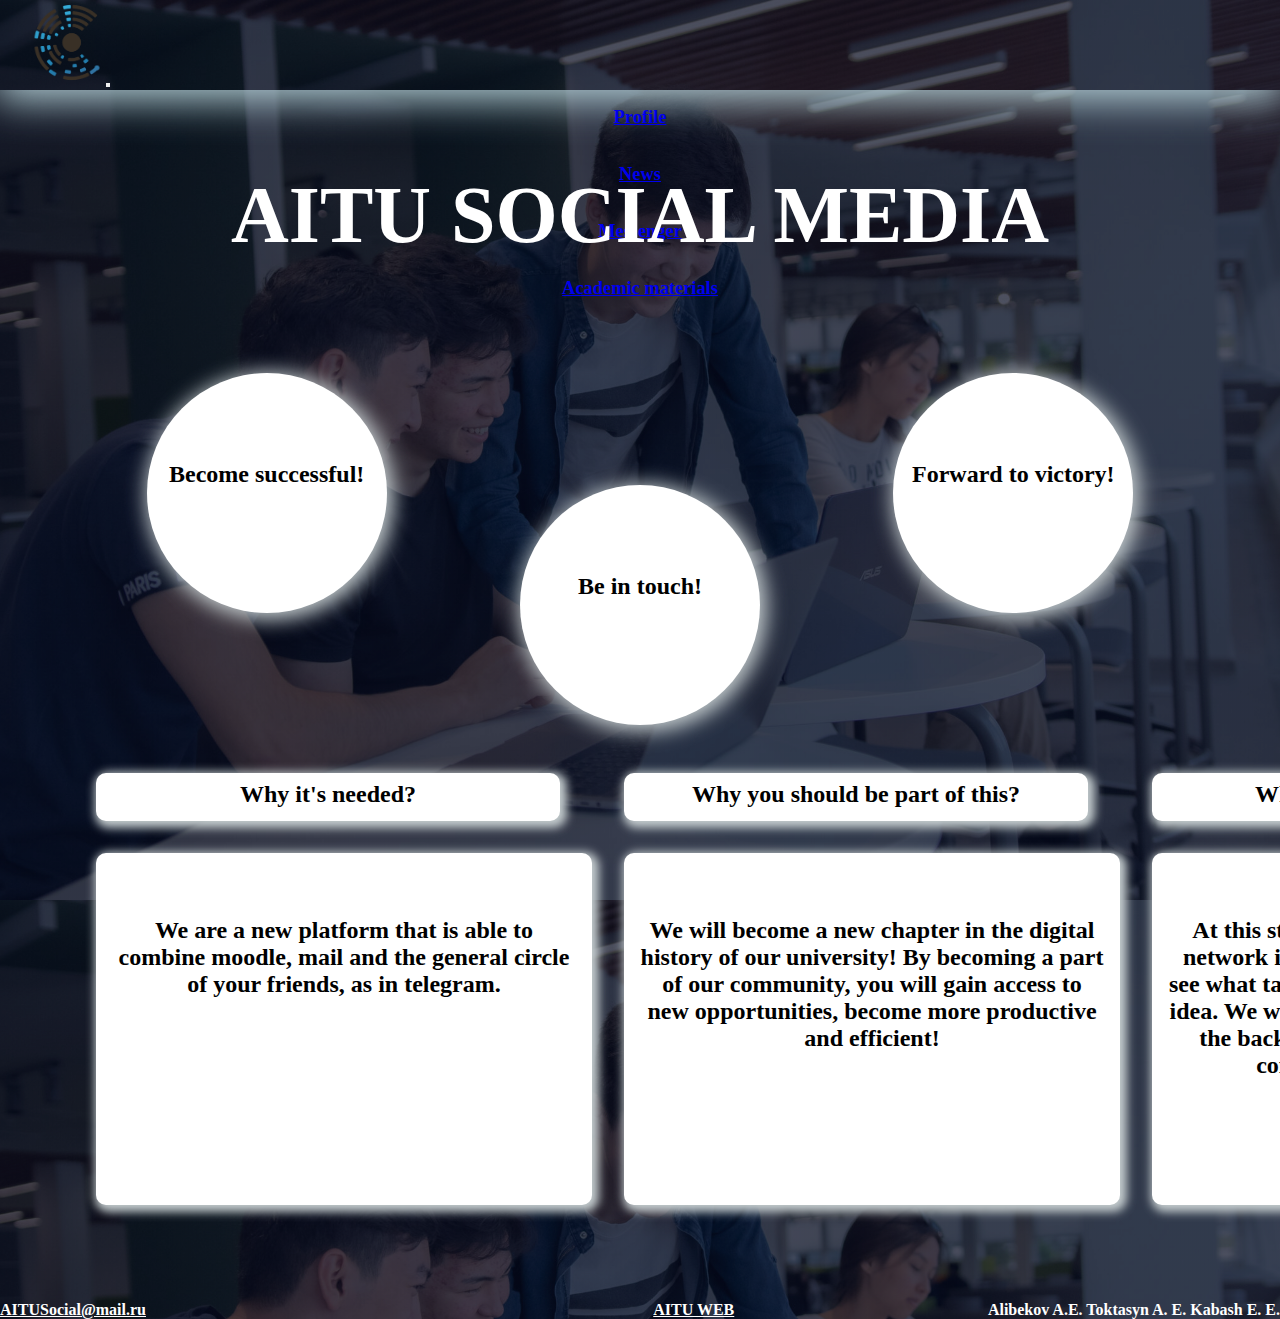
<file: index.html>
<!DOCTYPE html>
<html lang="en">
<head>
    <meta charset="UTF-8">
    <meta http-equiv="X-UA-Compatible" content="IE=edge">
    <meta name="viewport" content="width=device-width, initial-scale=1.0">

    <link href="https://cdn.jsdelivr.net/npm/bootstrap@5.1.3/dist/css/bootstrap.min.css" rel="stylesheet" integrity="sha384-1BmE4kWBq78iYhFldvKuhfTAU6auU8tT94WrHftjDbrCEXSU1oBoqyl2QvZ6jIW3" crossorigin="anonymous">

    <title>AITUHUB</title>
    <link rel="icon" type="image/x-icon" href="./Images/aitu-logo_.png">
    <link rel="preconnect" href="https://fonts.googleapis.com">
    <link rel="stylesheet" href="Main.css">
<link rel="preconnect" href="https://fonts.gstatic.com" crossorigin>
<link href="https://fonts.googleapis.com/css2?family=Pushster&family=Spline+Sans:wght@300;400;500;600;700&display=swap" rel="stylesheet"> 

<script>
  function MyFunction(){
    var audio = new Audio('audio/clapping.mp3');
    audio.play();
    
  }
</script>
</head>
<body class="BgImage">
  <script src="https://cdn.jsdelivr.net/npm/bootstrap@5.1.3/dist/js/bootstrap.bundle.min.js" integrity="sha384-ka7Sk0Gln4gmtz2MlQnikT1wXgYsOg+OMhuP+IlRH9sENBO0LRn5q+8nbTov4+1p" crossorigin="anonymous"> </script>

    <div class="Main">
      <div class="Header">
        <nav class="navbar navbar-expand-lg navbar-light bg-light ">
          <div class="container-fluid">
            <a class="navbar-brand" href="index.html" style="margin-left: 2rem;"><img src="./Images/aitu-logo_.png" alt=""></a>
            <button class="navbar-toggler" type="button" data-bs-toggle="collapse" data-bs-target="#navbarSupportedContent" aria-controls="navbarSupportedContent" aria-expanded="false" aria-label="Toggle navigation">
              <span class="navbar-toggler-icon"></span>
            </button>
            <div class="collapse navbar-collapse" id="navbarSupportedContent">
              <ul class="navbar-nav mx-auto mb-2 mb-lg-0">
                <li class="nav-item">
                  <a class="nav-link active joly" aria-current="page" href="Profile.html"><h1>Profile</h1></a>
                </li>
                <li class="nav-item">
                  <a class="nav-link active joly" aria-current="page" href="News.html"><h1>News</h1></a>
                </li>
                <li class="nav-item">
                  <a class="nav-link active joly" aria-current="page" href="Mail.html"><h1>Messenger</h1></a>
                </li>
                <li class="nav-item">
                  <a class="nav-link active joly" aria-current="page" href="Academic materials.html"><h1>Academic materials</h1></a>
                </li>
   
              </ul>
            </div>
          </div>
        </nav>
        </div>
        <!--
        <div class="Header">
            
            <div class = "Blocks">
                
                <div><a href="Main.html"><img src="./Images/aitu-logo_.png" alt=""></a></div>
                <div><a href="Profile.html"><h3>Profile</h3></a></div>
                <div><a href="News.html"><h3>News</h3></a></div>
                <div><a href="Mail.html"><h3>Mail</h3></a></div>
                <div><a href="Messenger.html"><h3>Messenger</h3></a></div>
                <div><a href="Calculator.html"><h3>Calculator</h3></a></div>
                <div><a href="Documents.html"><h3>Documents</h3></a></div>
            </div>
            
        </div>
        -->
        <div class="container "> <!-- body -->
            <div class="Main_Page ">
              <div class = "MainPageText"><h1>AITU SOCIAL MEDIA</h1>
              <div class="Spheres">
                <div class="Sphere"><h2>Become successful!</h2></div>
                <div class="ThirdSphere"><h2>Be in touch!</h2></div>
                <div class="Sphere"><h2>Forward to victory!</h2></div>
                
              </div>
              <div class="TextRectangles">
                <div><div class="Rectangle" ><h1>Why it's needed?</h1></div>
                <div class="SuperRectangle" ><h1>We are a new platform that is able to combine moodle, mail and the general circle of your friends, as in telegram.</h1></div>
                </div>
                <div><div class="Rectangle" ><h1>Why you should be part of this?</h1></div>
                <div class="SuperRectangle" ><h1>We will become a new chapter in the digital history of our university! By becoming a part of our community, you will gain access to new opportunities, become more productive and efficient!</h1></div>
                </div>
                <div><div class="Rectangle" ><h1>What's our perspectives?</h1></div>
                <div class="SuperRectangle" ><h1>At this stage, the layout of the new social network is available to you, where you can see what tabs we have, and also offer us some idea. We welcome any help! After completing the backend course, we will fully create conditions for universal use.</h1></div>
                </div>
              </div>
            </div>
          </div>
        </div>
        <div class="container Footer"><h1> AITUSocial@mail.ru </h1><h1></h1><h1>AITU WEB </h1><h2>Alibekov A.E. Toktasyn A. E. Kabash E. E.</h2></div>
      </div>
 </body>
</html>
<!--
    Профиль Новости Почта Мессенджер Калькулятор(GPA,Scholarship) Мои документы 
-->
</file>
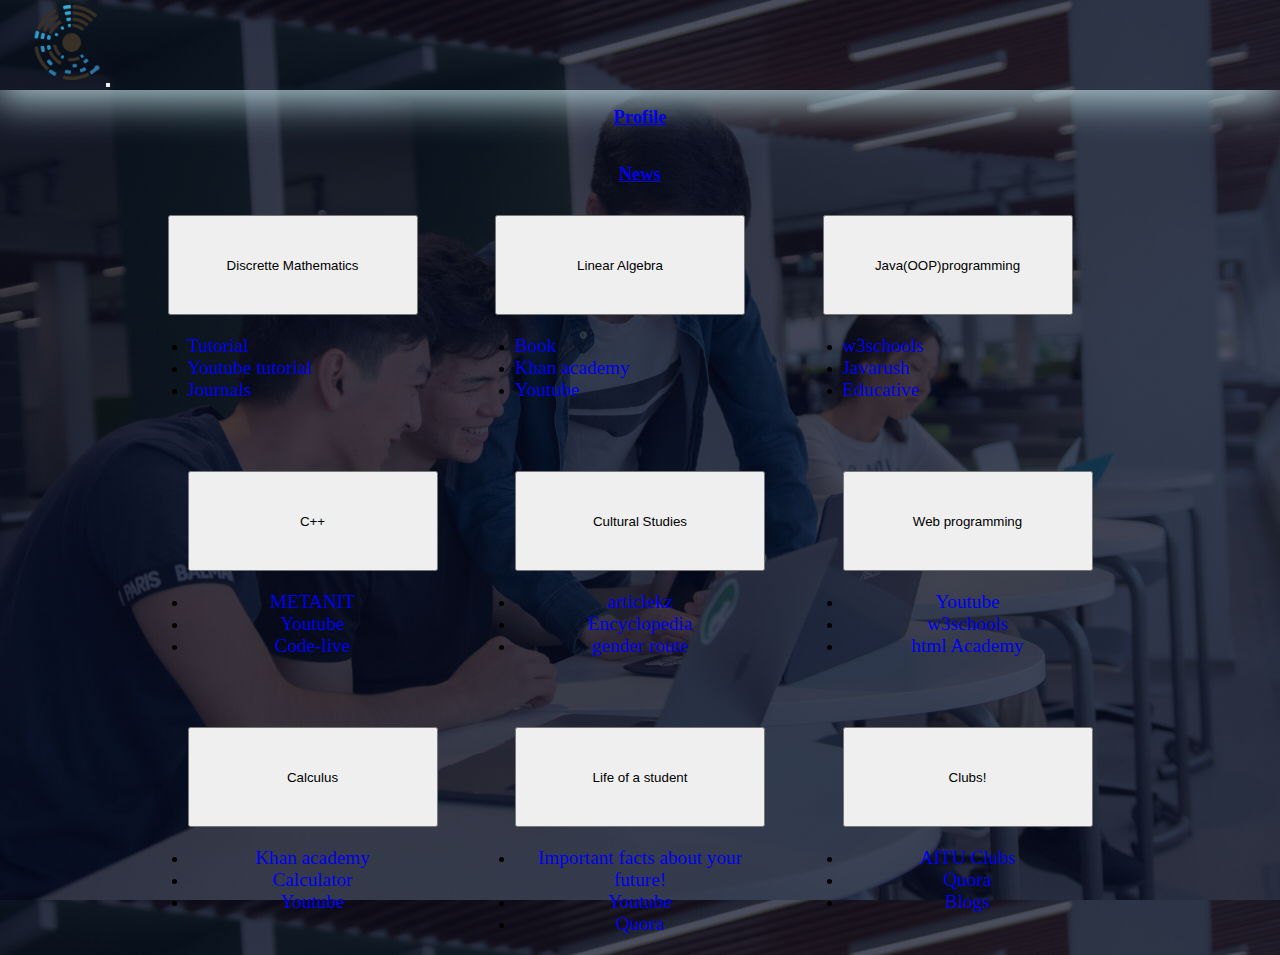
<file: Academic materials.html>
<!DOCTYPE html>
<html lang="en">
<head>
    <meta charset="UTF-8">
    <meta http-equiv="X-UA-Compatible" content="IE=edge">
    <meta name="viewport" content="width=device-width, initial-scale=1.0">
    
    <link href="https://cdn.jsdelivr.net/npm/bootstrap@5.1.3/dist/css/bootstrap.min.css" rel="stylesheet" integrity="sha384-1BmE4kWBq78iYhFldvKuhfTAU6auU8tT94WrHftjDbrCEXSU1oBoqyl2QvZ6jIW3" crossorigin="anonymous">

    <title>AITUHUB</title>
    <link rel="icon" type="image/x-icon" href="./Images/aitu-logo_.png">
    <link rel="preconnect" href="https://fonts.googleapis.com">
    <link rel="stylesheet" href="Main.css">
    <link rel="preconnect" href="https://fonts.gstatic.com" crossorigin>
    <link href="https://fonts.googleapis.com/css2?family=Pushster&family=Spline+Sans:wght@300;400;500;600;700&display=swap" rel="stylesheet"> 


</head>
<body class="BgImage">
    <script src="https://cdn.jsdelivr.net/npm/bootstrap@5.1.3/dist/js/bootstrap.bundle.min.js" integrity="sha384-ka7Sk0Gln4gmtz2MlQnikT1wXgYsOg+OMhuP+IlRH9sENBO0LRn5q+8nbTov4+1p" crossorigin="anonymous"></script>

    <div class="Main">

      <div class="Header">
        <nav class="navbar navbar-expand-lg navbar-light bg-light ">
          <div class="container-fluid">
            <a class="navbar-brand" href="index.html" style="margin-left: 2rem;"><img src="./Images/aitu-logo_.png" alt=""></a>
            <button class="navbar-toggler" type="button" data-bs-toggle="collapse" data-bs-target="#navbarSupportedContent" aria-controls="navbarSupportedContent" aria-expanded="false" aria-label="Toggle navigation">
              <span class="navbar-toggler-icon"></span>
            </button>
            <div class="collapse navbar-collapse" id="navbarSupportedContent">
              <ul class="navbar-nav mx-auto mb-2 mb-lg-0">
                <li class="nav-item">
                  <a class="nav-link active joly" aria-current="page" href="Profile.html"><h1>Profile</h1></a>
                </li>
                <li class="nav-item">
                  <a class="nav-link active joly" aria-current="page" href="News.html"><h1>News</h1></a>
                </li>
                <li class="nav-item">
                  <a class="nav-link active joly" aria-current="page" href="Mail.html"><h1>Messenger</h1></a>
                </li>
                <li class="nav-item">
                  <a class="nav-link active joly" aria-current="page" href="Academic materials.html"><h1>Academic materials</h1></a>
                </li>
   
              </ul>
            </div>
          </div>
        </nav>
        </div>
        <!--
        <div class="Header">
            
            <div class = "Blocks">
                
                <div><a href="Main.html"><img src="./Images/aitu-logo_.png" alt=""></a></div>
                <div><a href="Profile.html"><h3>Profile</h3></a></div>
                <div><a href="News.html"><h3>News</h3></a></div>
                <div><a href="Mail.html"><h3>Mail</h3></a></div>
                <div><a href="Messenger.html"><h3>Messenger</h3></a></div>
                <div><a href="Calculator.html"><h3>Calculator</h3></a></div>
                <div><a href="Documents.html"><h3>Documents</h3></a></div>
            </div>
            
        </div>
        -->
        <div class="Main_Page">
         <!-- Large button groups (default and split) -->
         <div class="Button_Sort">

          <div class="btn-group">
            <button class="btn btn-secondary btn-lg dropdown-toggle btn-warning" type="button" data-bs-toggle="dropdown" aria-expanded="false" style="width: 250px; height: 100px;">
              Discrette Mathematics
            </button>
            <ul class="dropdown-menu">
              <li><a href="https://www.tutorialspoint.com/discrete_mathematics/index.htm" target="_blank">Tutorial</a></li>
              <li><a href="https://www.youtube.com/playlist?list=PLHXZ9OQGMqxersk8fUxiUMSIx0DBqsKZS" target="_blank">Youtube tutorial</a></li>
              <li><a href="https://www.journals.elsevier.com/discrete-mathematics" target="_blank">Journals</a></li>
            </ul>
          </div>
          <div class="btn-group">
            <button class="btn btn-secondary btn-lg dropdown-toggle btn-info" type="button" data-bs-toggle="dropdown" aria-expanded="false" style="width: 250px; height: 100px;">
              Linear Algebra
            </button>
            <ul class="dropdown-menu">
              <li><a href="https://joshua.smcvt.edu/linearalgebra/book.pdf" target="_blank">Book</a></li>
              <li><a href="https://www.khanacademy.org/math/linear-algebra" target="_blank">Khan academy</a></li>
              <li><a href="https://www.youtube.com/playlist?list=PLNr8B4XHL5kGDHOrU4IeI6QNuZHur4F86" target="_blank">Youtube</a></li>
            </ul>
          </div>
          <div class="btn-group">
            <button class="btn btn-secondary btn-lg dropdown-toggle btn-warning" type="button" data-bs-toggle="dropdown" aria-expanded="false" style="width: 250px; height: 100px;">
              Java(OOP)programming
            </button>
            <ul class="dropdown-menu">
              <li><a href="https://www.w3schools.com/java/java_oop.asp" target="_blank">w3schools</a></li>
              <li><a href="https://javarush.ru/groups/posts/principy-oop" target="_blank">Javarush</a></li>
              <li><a href="https://www.educative.io/blog/object-oriented-programming-concepts-java" target="_blank">Educative</a></li>
            </ul>
          </div>
      </div>
      <div class="Btn_Sort">

        <div class="btn-group">
          <button class="btn btn-secondary btn-lg dropdown-toggle btn-primary" type="button" data-bs-toggle="dropdown" aria-expanded="false" style="width: 250px; height: 100px;">
            C++
          </button>
          <ul class="dropdown-menu">
            <li><a href="https://metanit.com/cpp/tutorial/" target="_blank">METANIT</a></li>
            <li><a href="https://www.youtube.com/playlist?list=PL0lO_mIqDDFXNfqIL9PHQM7Wg_kOtDZsW" target="_blank">Youtube</a></li>
            <li><a href="https://code-live.ru/tag/cpp-manual/" target="_blank">Code-live</a></li>
        </ul>
        </div>
        <div class="btn-group">
          <button class="btn btn-secondary btn-lg dropdown-toggle btn-warning" type="button" data-bs-toggle="dropdown" aria-expanded="false" style="width: 250px; height: 100px;">
            Cultural Studies
          </button>
          <ul class="dropdown-menu">
            <li><a href="https://articlekz.com/article/8318" target="_blank" target="_blank">articlekz</a></li>
            <li><a href="https://www.encyclopedia.com/philosophy-and-religion/other-religious-beliefs-and-general-terms/miscellaneous-religion/cultural-studies" target="_blank" target="_blank">Encyclopedia</a></li>
            <li><a href="http://gender-route.org/glossarium/11/kul_turnye_issledovaniya_cultural_studies/" target="_blank" target="_blank">gender route</a></li>
        </ul>
        </div>
        <div class="btn-group">
          <button class="btn btn-secondary btn-lg dropdown-toggle btn-primary " type="button" data-bs-toggle="dropdown" aria-expanded="false" style="width: 250px; height: 100px;">
            Web programming
          </button>
          <ul class="dropdown-menu">
            <li><a href="https://www.youtube.com/playlist?list=PLmRNNqEA7JoPwc92mQ-TxOj_HtwGu64ao" target="_blank">Youtube</a></li>
            <li><a href="https://www.w3schools.com/whatis/" target="_blank">w3schools</a></li>
            <li><a href="https://htmlacademy.ru/blog/education/what/programming-start" target="_blank">html Academy</a></li>
        </ul>
        </div>
      </div>

      <div class="BTSort">
        <div class="btn-group">
          <button class="btn btn-secondary btn-lg dropdown-toggle btn-info" type="button" data-bs-toggle="dropdown" aria-expanded="false" style="width: 250px; height: 100px;">
            Calculus
          </button>
          <ul class="dropdown-menu">
            <li><a href="https://www.khanacademy.org/math/calculus-1" target="_blank">Khan academy</a></li>
            <li><a href="https://www.symbolab.com/solver/calculus-calculator" target="_blank">Calculator</a></li>
            <li><a href="https://www.youtube.com/playlist?list=PLF797E961509B4EB5" target="_blank">Youtube</a></li>
        </ul>
        </div>
        <div class="btn-group">
          <button class="btn btn-secondary btn-lg dropdown-toggle btn-danger" type="button" data-bs-toggle="dropdown" aria-expanded="false" style="width: 250px; height: 100px;">
            Life of a student
          </button>
          <ul class="dropdown-menu">
            <li><a href="https://factslegend.org/14-awesome-student-life-facts-must-know/" target="_blank">Important facts about your future!</a></li>
            <li><a href="https://www.youtube.com/playlist?list=PLI3woVdj9SkyHiWEQ5bjxbbB7NsF_pOPQ" target="_blank">Youtube</a></li>
            <li><a href="https://www.quora.com/What-is-a-student%E2%80%99s-life" target="_blank">Quora</a></li>
        </ul>
        </div>
        <div class="btn-group">
          <button class="btn btn-secondary btn-lg dropdown-toggle btn-danger" type="button " data-bs-toggle="dropdown" aria-expanded="false" style="width: 250px; height: 100px;">
            Clubs!
          </button>
          <ul class="dropdown-menu">
            <li><a href="https://astanait.edu.kz/university-life/student-clubs/" target="_blank">AITU Clubs</a></li>
            <li><a href="https://www.quora.com/What-are-the-best-student-organizations-or-clubs-to-join-at-Moi-University-Why-should-students-join-them" target="_blank">Quora</a></li>
            <li><a href="https://blog.prepscholar.com/best-clubs-to-start-in-high-school" target="_blank">Blogs</a></li>
        </ul>
        </div>
      </div>


</div>
</body>
</html>
<!--
    Профиль Новости Почта Мессенджер Калькулятор(GPA,Scholarship) Мои документы 
-->
</file>
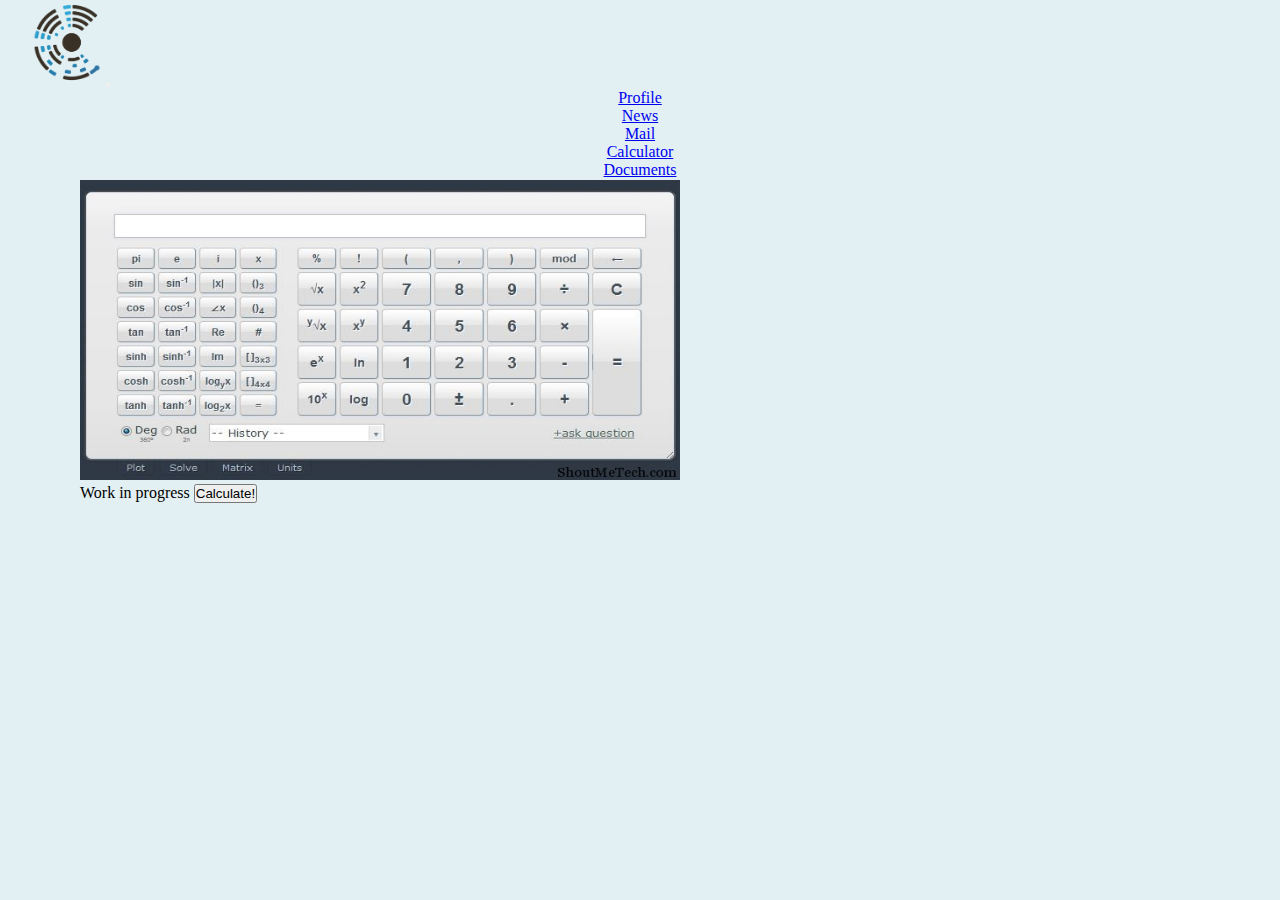
<file: Calculator.html>
<!DOCTYPE html>
<html lang="en">
<head>
    <meta charset="UTF-8">
    <meta http-equiv="X-UA-Compatible" content="IE=edge">
    <meta name="viewport" content="width=device-width, initial-scale=1.0">
    
    <link href="https://cdn.jsdelivr.net/npm/bootstrap@5.1.3/dist/css/bootstrap.min.css" rel="stylesheet" integrity="sha384-1BmE4kWBq78iYhFldvKuhfTAU6auU8tT94WrHftjDbrCEXSU1oBoqyl2QvZ6jIW3" crossorigin="anonymous">

    <title>AITUHUB</title>
    <link rel="icon" type="image/x-icon" href="./Images/aitu-logo_.png">
    <link rel="preconnect" href="https://fonts.googleapis.com">
    <link rel="stylesheet" href="Main.css">
    <link rel="preconnect" href="https://fonts.gstatic.com" crossorigin>
    <link href="https://fonts.googleapis.com/css2?family=Pushster&family=Spline+Sans:wght@300;400;500;600;700&display=swap" rel="stylesheet"> 


</head>
<body>
    <script src="https://cdn.jsdelivr.net/npm/bootstrap@5.1.3/dist/js/bootstrap.bundle.min.js" integrity="sha384-ka7Sk0Gln4gmtz2MlQnikT1wXgYsOg+OMhuP+IlRH9sENBO0LRn5q+8nbTov4+1p" crossorigin="anonymous"></script>

    <div class="Main">

        <nav class="navbar navbar-expand-lg navbar-light bg-light">
            <div class="container-fluid">
              <a class="navbar-brand" href="index.html" style="margin-left: 2rem;"><img src="./Images/aitu-logo_.png" alt=""></a>
              <button class="navbar-toggler" type="button" data-bs-toggle="collapse" data-bs-target="#navbarSupportedContent" aria-controls="navbarSupportedContent" aria-expanded="false" aria-label="Toggle navigation">
                <span class="navbar-toggler-icon"></span>
              </button>
              <div class="collapse navbar-collapse" id="navbarSupportedContent">
                <ul class="navbar-nav mx-auto mb-2 mb-lg-0">
                  <li class="nav-item">
                    <a class="nav-link active" aria-current="page" href="Profile.html">Profile</a>
                  </li>
                  <li class="nav-item">
                    <a class="nav-link active" aria-current="page" href="News.html">News</a>
                  </li>
                  <li class="nav-item">
                    <a class="nav-link active" aria-current="page" href="Mail.html">Mail</a>
                  </li>
                  <li class="nav-item">
                    <a class="nav-link active" aria-current="page" href="Calculator.html">Calculator</a>
                  </li>
                  <li class="nav-item">
                    <a class="nav-link active" aria-current="page" href="Documents.html">Documents</a>
                  </li>
                </ul>
              </div>
            </div>
          </nav>
        <!--
        <div class="Header">
            
            <div class = "Blocks">
                
                <div><a href="Main.html"><img src="./Images/aitu-logo_.png" alt=""></a></div>
                <div><a href="Profile.html"><h3>Profile</h3></a></div>
                <div><a href="News.html"><h3>News</h3></a></div>
                <div><a href="Mail.html"><h3>Mail</h3></a></div>
                <div><a href="Messenger.html"><h3>Messenger</h3></a></div>
                <div><a href="Calculator.html"><h3>Calculator</h3></a></div>
                <div><a href="Documents.html"><h3>Documents</h3></a></div>
            </div>
            
        </div>
        -->
        <div class="Main_Page">
          <div class="row gx-5">
            <div class="col-md-6 mb-4 ">
              <div class="bg-image hover-overlay ripple shadow-2-strong rounded-5">
                   <img src="./Images/Calculator.jpeg" class="img-fluid" />
                    <a href="#!"></a>
                 </div>
                </div>
              </div>
              
              <div class="col-md-6 mb-4">
                <span class="badge bg-danger px-3 py-3 shadow-1-strong mb-3">Work in progress</span>
                <button type="button" class="btn btn-primary">Calculate!</button>
              </div>
            </div>
          </div>
</body>
</html>
<!--
    Профиль Новости Почта Мессенджер Калькулятор(GPA,Scholarship) Мои документы 
-->
</file>
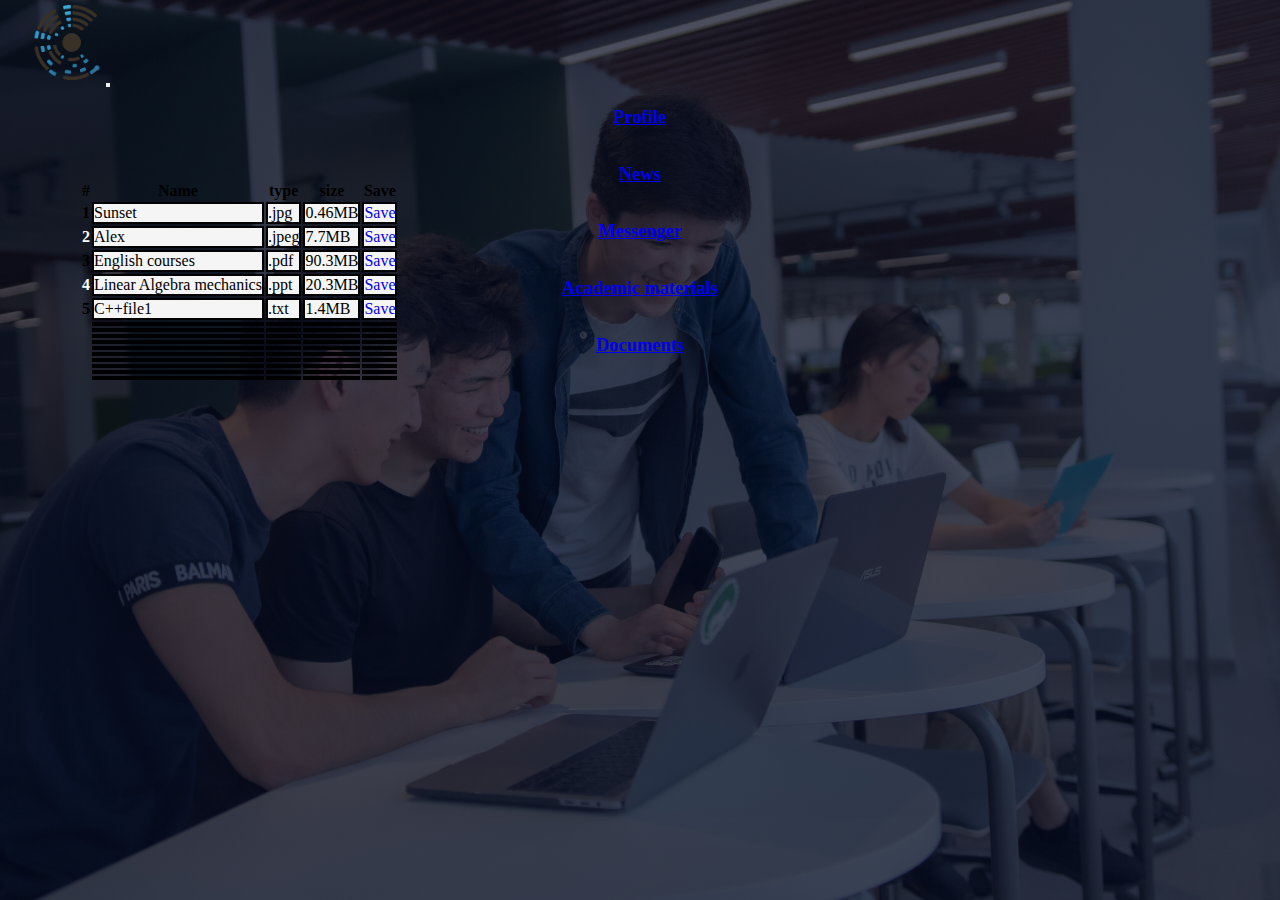
<file: Documents.html>
<!DOCTYPE html>
<html lang="en">
<head>
    <meta charset="UTF-8">
    <meta http-equiv="X-UA-Compatible" content="IE=edge">
    <meta name="viewport" content="width=device-width, initial-scale=1.0">

    <link href="https://cdn.jsdelivr.net/npm/bootstrap@5.1.3/dist/css/bootstrap.min.css" rel="stylesheet" integrity="sha384-1BmE4kWBq78iYhFldvKuhfTAU6auU8tT94WrHftjDbrCEXSU1oBoqyl2QvZ6jIW3" crossorigin="anonymous">

    <title>AITUHUB</title>
    <link rel="icon" type="image/x-icon" href="./Images/aitu-logo_.png">
    <link rel="preconnect" href="https://fonts.googleapis.com">
    <link rel="stylesheet" href="Main.css">
<link rel="preconnect" href="https://fonts.gstatic.com" crossorigin>
<link href="https://fonts.googleapis.com/css2?family=Pushster&family=Spline+Sans:wght@300;400;500;600;700&display=swap" rel="stylesheet"> 


</head>
<body class="BgImage">
    <script src="https://cdn.jsdelivr.net/npm/bootstrap@5.1.3/dist/js/bootstrap.bundle.min.js" integrity="sha384-ka7Sk0Gln4gmtz2MlQnikT1wXgYsOg+OMhuP+IlRH9sENBO0LRn5q+8nbTov4+1p" crossorigin="anonymous"></script>

    <div class="Main">

      <nav class="navbar navbar-expand-lg navbar-light bg-light ">
        <div class="container-fluid">
          <a class="navbar-brand" href="index.html" style="margin-left: 2rem;"><img src="./Images/aitu-logo_.png" alt=""></a>
          <button class="navbar-toggler" type="button" data-bs-toggle="collapse" data-bs-target="#navbarSupportedContent" aria-controls="navbarSupportedContent" aria-expanded="false" aria-label="Toggle navigation">
            <span class="navbar-toggler-icon"></span>
          </button>
          <div class="collapse navbar-collapse" id="navbarSupportedContent">
            <ul class="navbar-nav mx-auto mb-2 mb-lg-0">
              <li class="nav-item">
                <a class="nav-link active joly" aria-current="page" href="Profile.html"><h1>Profile</h1></a>
              </li>
              <li class="nav-item">
                <a class="nav-link active joly" aria-current="page" href="News.html"><h1>News</h1></a>
              </li>
              <li class="nav-item">
                <a class="nav-link active joly" aria-current="page" href="Mail.html"><h1>Messenger</h1></a>
              </li>
              <li class="nav-item">
                <a class="nav-link active joly" aria-current="page" href="Academic materials.html"><h1>Academic materials</h1></a>
              </li>
              <li class="nav-item">
                <a class="nav-link active joly" aria-current="page" href="Documents.html"><h1>Documents</h1></a>
              </li>
            </ul>
          </div>
        </div>
      </nav>
        <!--
        <div class="Header">
            
            <div class = "Blocks">
                
                <div><a href="Main.html"><img src="./Images/aitu-logo_.png" alt=""></a></div>
                <div><a href="Profile.html"><h3>Profile</h3></a></div>
                <div><a href="News.html"><h3>News</h3></a></div>
                <div><a href="Mail.html"><h3>Mail</h3></a></div>
                <div><a href="Messenger.html"><h3>Messenger</h3></a></div>
                <div><a href="Calculator.html"><h3>Calculator</h3></a></div>
                <div><a href="Documents.html"><h3>Documents</h3></a></div>
            </div>
           MyTable  
        </div>
        -->
        <div class="Main_Page">
          <table class="table table-striped table-dark">
            <thead>
              <tr>
                <th scope="col">#</th>
                <th scope="col">Name</th>
                <th scope="col">type</th>
                <th scope="col">size</th>
                <th scope="col">Save</th>
              </tr>
            </thead>
            <tbody>
              <tr>
                <th scope="row">1</th>
                <td>Sunset</td>
                <td>.jpg</td>
                <td>0.46MB</td>
                <td><a href="https://avatars.mds.yandex.net/i?id=351b3ab820cce30e5faf4fe6b176f3d8-5844146-images-thumbs&n=13" download="Sunset.jpg" target="_blank">Save</a></td>
              </tr>
              <tr style="color: black;">
                <th scope="row" style="color: white;">2</th>
                <td>Alex</td>
                <td>.jpeg</td>
                <td>7.7MB</td>
                <td><a href="#">Save</a></td>
              </tr>
              <tr >
                <th scope="row">3</th>
                <td>English courses</td>
                <td>.pdf</td>
                <td>90.3MB</td>
                <td><a href="#">Save</a></td>
              </tr>
              <tr style="color: black;">
                <th scope="row" style="color: white;">4</th>
                <td>Linear Algebra mechanics</td>
                <td>.ppt</td>
                <td>20.3MB</td>
                <td><a href="#">Save</a></td>
              </tr>
              <tr>
                <th scope="row">5</th>
                <td>C++file1</td>
                <td>.txt</td>
                <td>1.4MB</td>
                <td><a href="#">Save</a></td>
              </tr>
              <tr>
                <th scope="row"></th>
                <td></td>
                <td></td>
                <td></td>
                <td></td>
              </tr>
              <tr>
                <th scope="row"></th>
                <td></td>
                <td></td>
                <td></td>
                <td></td>
              </tr>
              <tr>
                <th scope="row"></th>
                <td></td>
                <td></td>
                <td></td>
                <td></td>
              </tr>
              <tr>
                <th scope="row"></th>
                <td></td>
                <td></td>
                <td></td>
                <td></td>
              </tr>
              <tr>
                <th scope="row"></th>
                <td></td>
                <td></td>
                <td></td>
                <td></td>
              </tr>
              <tr>
                <th scope="row"></th>
                <td></td>
                <td></td>
                <td></td>
                <td></td>
              </tr>
              <tr>
                <th scope="row"></th>
                <td></td>
                <td></td>
                <td></td>
                <td></td>
              </tr>
              <tr>
                <th scope="row"></th>
                <td></td>
                <td></td>
                <td></td>
                <td></td>
              </tr>
              <tr>
                <th scope="row"></th>
                <td></td>
                <td></td>
                <td></td>
                <td></td>
              </tr>
              <tr>
                <th scope="row"></th>
                <td></td>
                <td></td>
                <td></td>
                <td></td>
              </tr>
            </tbody>
          </table>
          </div>
    </div>
</body>
</html>
<!--
    Профиль Новости Почта Мессенджер Калькулятор(GPA,Scholarship) Мои документы 
-->
</file>
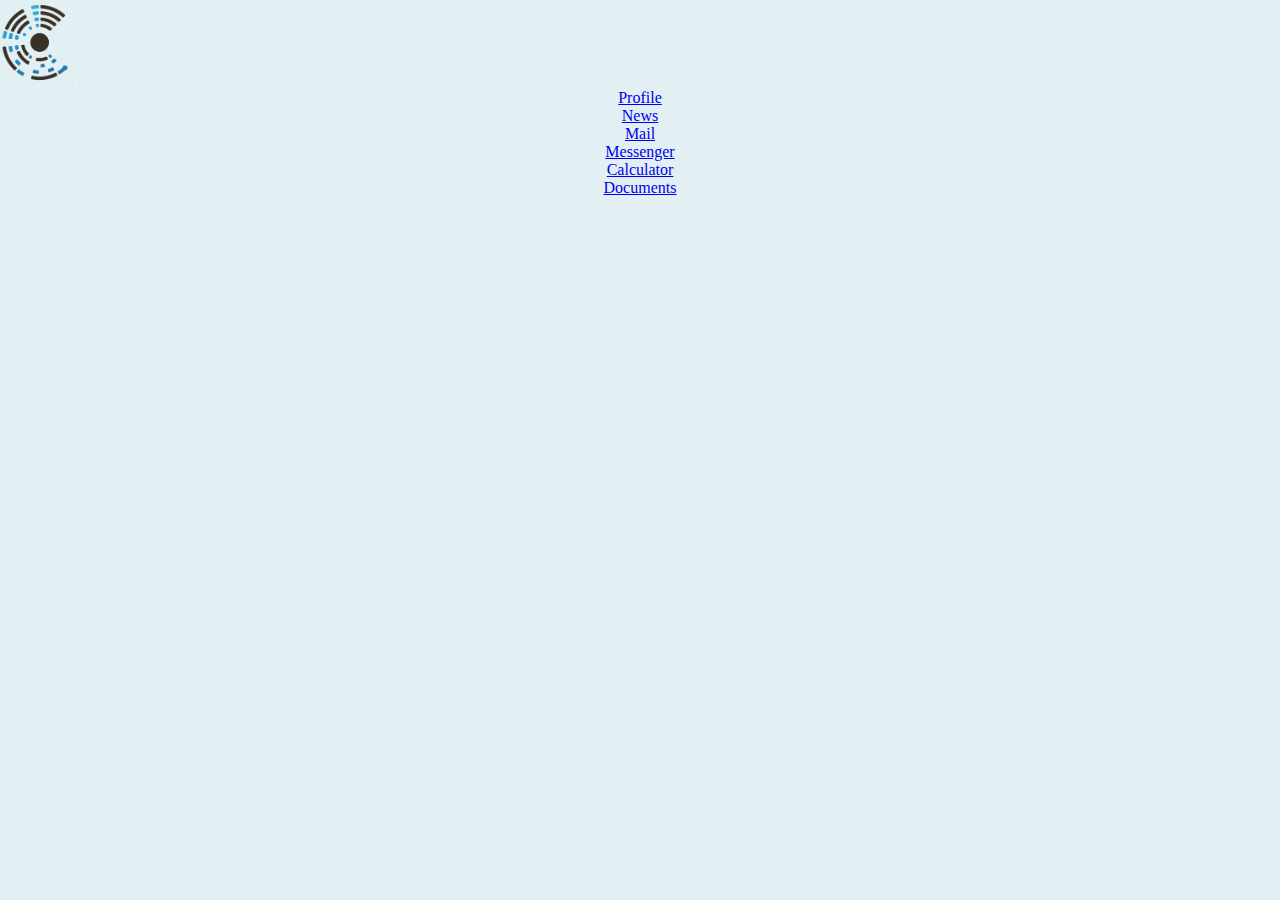
<file: Messenger.html>
<!DOCTYPE html>
<html lang="en">
<head>
    <meta charset="UTF-8">
    <meta http-equiv="X-UA-Compatible" content="IE=edge">
    <meta name="viewport" content="width=device-width, initial-scale=1.0">

    <link href="https://cdn.jsdelivr.net/npm/bootstrap@5.1.3/dist/css/bootstrap.min.css" rel="stylesheet" integrity="sha384-1BmE4kWBq78iYhFldvKuhfTAU6auU8tT94WrHftjDbrCEXSU1oBoqyl2QvZ6jIW3" crossorigin="anonymous">

    <title>AITUHUB</title>
    <link rel="icon" type="image/x-icon" href="./Images/aitu-logo_.png">
    <link rel="preconnect" href="https://fonts.googleapis.com">
    <link rel="stylesheet" href="Main.css">
<link rel="preconnect" href="https://fonts.gstatic.com" crossorigin>
<link href="https://fonts.googleapis.com/css2?family=Pushster&family=Spline+Sans:wght@300;400;500;600;700&display=swap" rel="stylesheet"> 


</head>
<body>
    <script src="https://cdn.jsdelivr.net/npm/bootstrap@5.1.3/dist/js/bootstrap.bundle.min.js" integrity="sha384-ka7Sk0Gln4gmtz2MlQnikT1wXgYsOg+OMhuP+IlRH9sENBO0LRn5q+8nbTov4+1p" crossorigin="anonymous"></script>

    <div class="Main">

        <nav class="navbar navbar-expand-lg navbar-light bg-light">
            <div class="container-fluid">
              <a class="navbar-brand" href="index.html"><img src="./Images/aitu-logo_.png" alt=""></a>
              <button class="navbar-toggler" type="button" data-bs-toggle="collapse" data-bs-target="#navbarSupportedContent" aria-controls="navbarSupportedContent" aria-expanded="false" aria-label="Toggle navigation">
                <span class="navbar-toggler-icon"></span>
              </button>
              <div class="collapse navbar-collapse" id="navbarSupportedContent">
                <ul class="navbar-nav mx-auto mb-2 mb-lg-0">
                  <li class="nav-item">
                    <a class="nav-link active" aria-current="page" href="Profile.html">Profile</a>
                  </li>
                  <li class="nav-item">
                    <a class="nav-link active" aria-current="page" href="News.html">News</a>
                  </li>
                  <li class="nav-item">
                    <a class="nav-link active" aria-current="page" href="Mail.html">Mail</a>
                  </li>
                  <li class="nav-item">
                    <a class="nav-link active" aria-current="page" href="Messenger.html">Messenger</a>
                  </li>
                  <li class="nav-item">
                    <a class="nav-link active" aria-current="page" href="Calculator.html">Calculator</a>
                  </li>
                  <li class="nav-item">
                    <a class="nav-link active" aria-current="page" href="Documents.html">Documents</a>
                  </li>
                </ul>
              </div>
            </div>
          </nav>
        <!--
        <div class="Header">
            
            <div class = "Blocks">
                
                <div><a href="Main.html"><img src="./Images/aitu-logo_.png" alt=""></a></div>
                <div><a href="Profile.html"><h3>Profile</h3></a></div>
                <div><a href="News.html"><h3>News</h3></a></div>
                <div><a href="Mail.html"><h3>Mail</h3></a></div>
                <div><a href="Messenger.html"><h3>Messenger</h3></a></div>
                <div><a href="Calculator.html"><h3>Calculator</h3></a></div>
                <div><a href="Documents.html"><h3>Documents</h3></a></div>
            </div>
            
        </div>
        -->
        <div class="Main_Page">

        </div>
    </div>
</body>
</html>
<!--
    Профиль Новости Почта Мессенджер Калькулятор(GPA,Scholarship) Мои документы 
-->
</file>
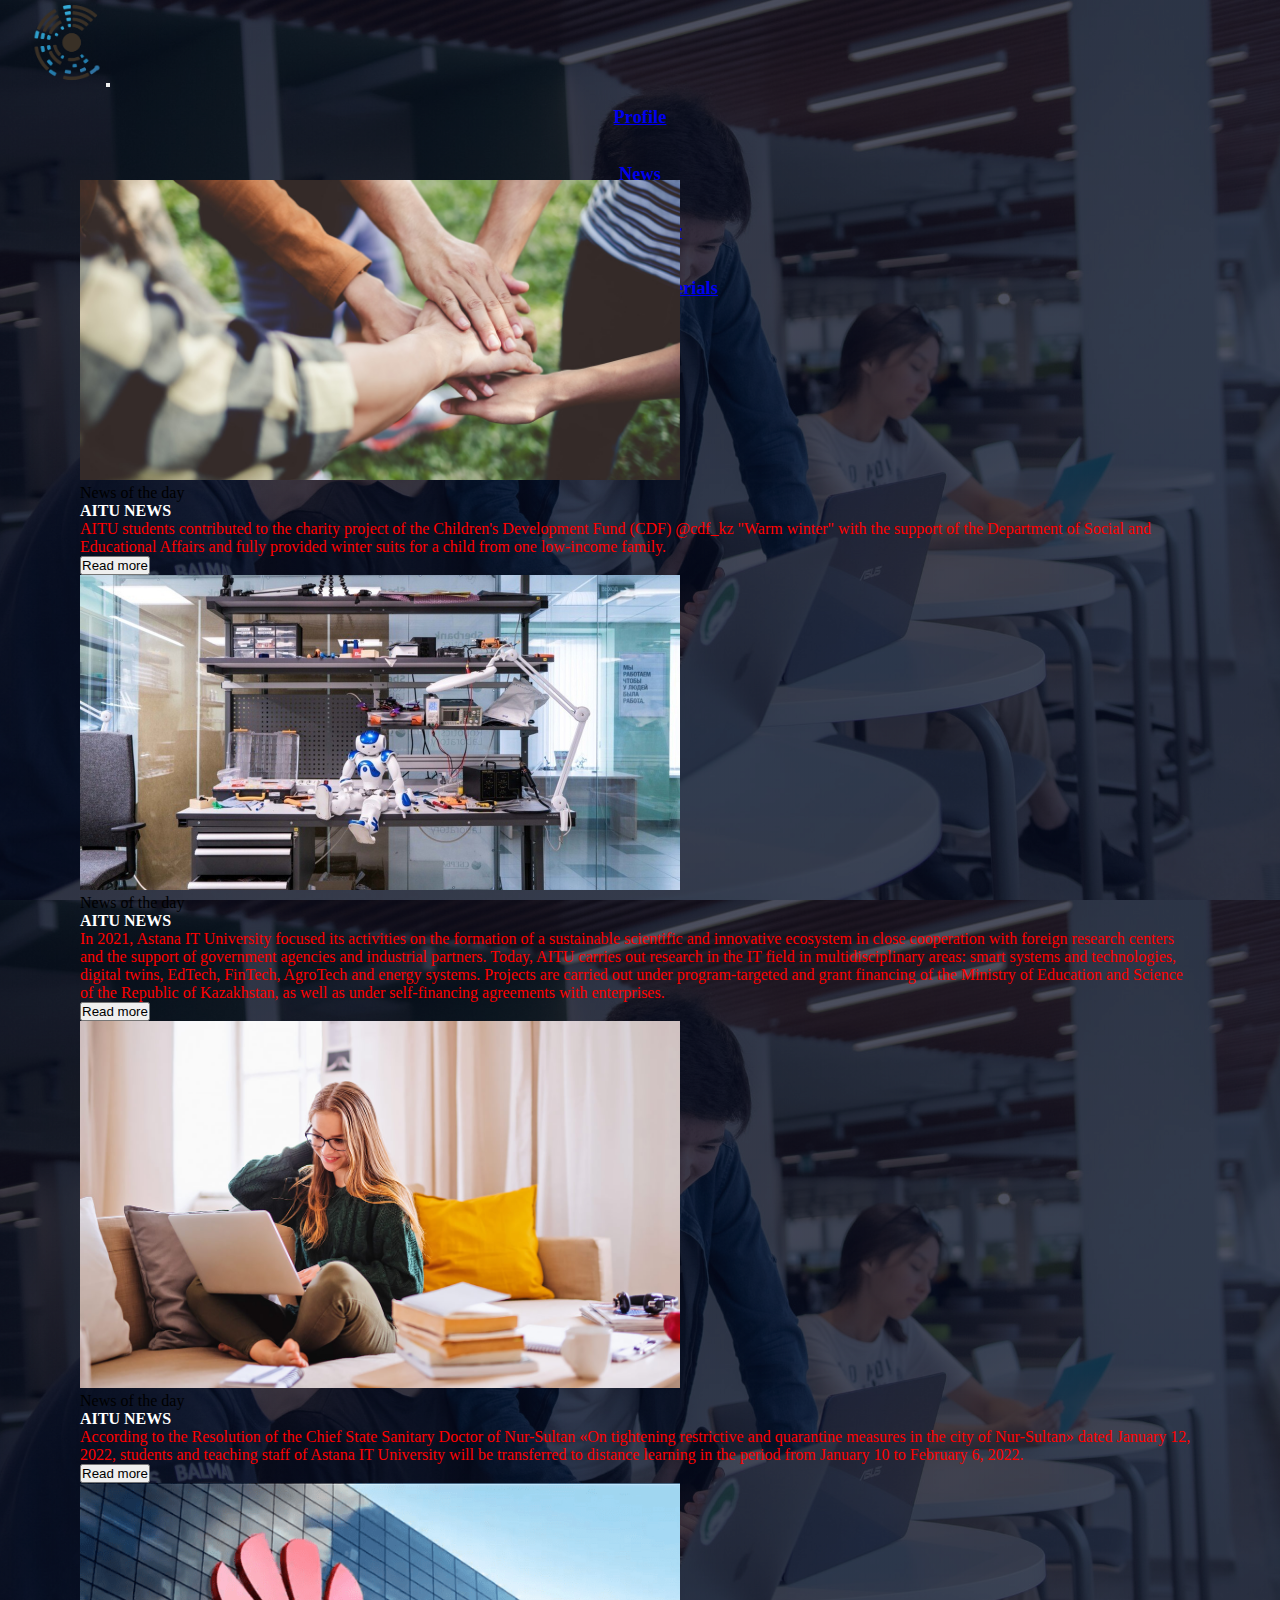
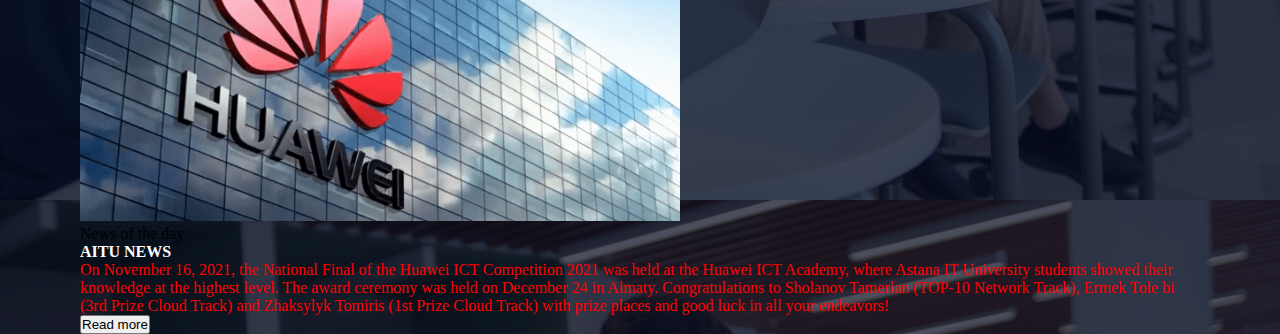
<file: News.html>
<!DOCTYPE html>
<html lang="en">
<head>
    <meta charset="UTF-8">
    <meta http-equiv="X-UA-Compatible" content="IE=edge">
    <meta name="viewport" content="width=device-width, initial-scale=1.0">

    <link href="https://cdn.jsdelivr.net/npm/bootstrap@5.1.3/dist/css/bootstrap.min.css" rel="stylesheet" integrity="sha384-1BmE4kWBq78iYhFldvKuhfTAU6auU8tT94WrHftjDbrCEXSU1oBoqyl2QvZ6jIW3" crossorigin="anonymous">

    <title>AITUHUB</title>
    <link rel="icon" type="image/x-icon" href="./Images/aitu-logo_.png">
    <link rel="preconnect" href="https://fonts.googleapis.com">
    <link rel="stylesheet" href="Main.css">
<link rel="preconnect" href="https://fonts.gstatic.com" crossorigin>
<link href="https://fonts.googleapis.com/css2?family=Pushster&family=Spline+Sans:wght@300;400;500;600;700&display=swap" rel="stylesheet"> 


</head>
<body class="BgImage">

    <script src="https://cdn.jsdelivr.net/npm/bootstrap@5.1.3/dist/js/bootstrap.bundle.min.js" integrity="sha384-ka7Sk0Gln4gmtz2MlQnikT1wXgYsOg+OMhuP+IlRH9sENBO0LRn5q+8nbTov4+1p" crossorigin="anonymous"></script>

    <div class="Main">

      <nav class="navbar navbar-expand-lg navbar-light bg-light ">
        <div class="container-fluid">
          <a class="navbar-brand" href="index.html" style="margin-left: 2rem;"><img src="./Images/aitu-logo_.png" alt=""></a>
          <button class="navbar-toggler" type="button" data-bs-toggle="collapse" data-bs-target="#navbarSupportedContent" aria-controls="navbarSupportedContent" aria-expanded="false" aria-label="Toggle navigation">
            <span class="navbar-toggler-icon"></span>
          </button>
          <div class="collapse navbar-collapse" id="navbarSupportedContent">
            <ul class="navbar-nav mx-auto mb-2 mb-lg-0">
              <li class="nav-item">
                <a class="nav-link active joly" aria-current="page" href="Profile.html"><h1>Profile</h1></a>
              </li>
              <li class="nav-item">
                <a class="nav-link active joly" aria-current="page" href="News.html"><h1>News</h1></a>
              </li>
              <li class="nav-item">
                <a class="nav-link active joly" aria-current="page" href="Mail.html"><h1>Messenger</h1></a>
              </li>
              <li class="nav-item">
                <a class="nav-link active joly" aria-current="page" href="Academic materials.html"><h1>Academic materials</h1></a>
              </li>
              
            </ul>
          </div>
        </div>
      </nav>
        <!--
        <div class="Header">
            
            <div class = "Blocks">
                
                <div><a href="Main.html"><img src="./Images/aitu-logo_.png" alt=""></a></div>
                <div><a href="Profile.html"><h3>Profile</h3></a></div>
                <div><a href="News.html"><h3>News</h3></a></div>
                <div><a href="Mail.html"><h3>Mail</h3></a></div>
                <div><a href="Messenger.html"><h3>Messenger</h3></a></div>
                <div><a href="Calculator.html"><h3>Calculator</h3></a></div>
                <div><a href="Documents.html"><h3>Documents</h3></a></div>
            </div>
            
        </div>
        -->
        <div class="Main_Page">
  <div class="News_bar">          
    <div class="row gx-5">
      <div class="col-md-6 mb-4">
        <div class="bg-image hover-overlay ripple shadow-2-strong rounded-5">
          <img src="./Images/hands.jpeg" class="img-fluid" />
          <a href="#!">
          </a>
        </div>
      </div>
    
      <div class="col-md-6 mb-4 newslent">
        <span class="badge bg-danger px-2 py-1 shadow-1-strong mb-3">News of the day</span>
        <h4><strong>AITU NEWS</strong></h4>
        <p class="text-warning">
AITU students contributed to the charity project of the Children's Development Fund (CDF) @cdf_kz "Warm winter" with the support of the Department of Social and Educational Affairs and fully provided winter suits for a child from one low-income family.
        </p>
        <button type="button" class="btn btn-primary">Read more</button>
      </div>

    <div class="row gx-5">
      <div class="col-md-6 mb-4 newslent">
        <div class="bg-image hover-overlay ripple shadow-2-strong rounded-5"
          >
          <img src="./Images/cover.jpg" class="img-fluid" />
          <a href="#!">
          </a>
        </div>
      </div>
    
      <div class="col-md-6 mb-4 newslent">
        <span class="badge bg-danger px-2 py-1 shadow-1-strong mb-3">News of the day</span>
        <h4><strong>AITU NEWS</strong></h4>
        <p class="text-warning">
In 2021, Astana IT University focused its activities on the formation of a sustainable scientific and innovative ecosystem in close cooperation with foreign research centers and the support of government agencies and industrial partners. Today, AITU carries out research in the IT field in multidisciplinary areas: smart systems and technologies, digital twins, EdTech, FinTech, AgroTech and energy systems. Projects are carried out under program-targeted and grant financing of the Ministry of Education and Science of the Republic of Kazakhstan, as well as under self-financing agreements with enterprises.
        </p>
        <button type="button" class="btn btn-primary">Read more</button>
      </div>
    </div>

    <div class="row gx-5">
      <div class="col-md-6 mb-4 newslent">
        <div class="bg-image hover-overlay ripple shadow-2-strong rounded-5"
          >
          <img src="./first.jpg" class="img-fluid" />
          <a href="#!">
            
          </a>
        </div>
      </div>
    
      <div class="col-md-6 mb-4 newslent">
        <span class="badge bg-danger px-2 py-1 shadow-1-strong mb-3">News of the day</span>
        <h4><strong>AITU NEWS</strong></h4>
        <p class="text-warning">
          According to the Resolution of the Chief State Sanitary Doctor of Nur-Sultan «On tightening restrictive and quarantine measures in the city of Nur-Sultan» dated January 12, 2022, students and teaching staff of Astana IT University will be transferred to distance learning in the period from January 10 to February 6, 2022.
        </p>
        <button type="button" class="btn btn-primary">Read more</button>
      </div>
    </div>

    <div class="row gx-5">
      <div class="col-md-6 mb-4 newslent">
        <div class="bg-image hover-overlay ripple shadow-2-strong rounded-5"
          >
          <img src="./Images/multimedia_normal_9362bd67eea7cba7_6875617765695f6e6f726d616c2e706e67.png" class="img-fluid" />
          <a href="#!">
            
          </a>
        </div>
      </div>
    
      <div class="col-md-6 mb-4 newslent">
        <span class="badge bg-danger px-2 py-1 shadow-1-strong mb-3">News of the day</span>
        <h4><strong>AITU NEWS</strong></h4>
        <p class="text-warning">
          On November 16, 2021, the National Final of the Huawei ICT Competition 2021 was held at the Huawei ICT Academy, where Astana IT University students showed their knowledge at the highest level. The award ceremony was held on December 24 in Almaty. Congratulations to Sholanov Tamerlan (TOP-10 Network Track), Ermek Tole bi (3rd Prize Cloud Track) and Zhaksylyk Tomiris (1st Prize Cloud Track) with prize places and good luck in all your endeavors!
        </p>
        <button type="button" class="btn btn-primary">Read more</button>
      </div>
    </div>
  </div>
        </div>
    </div>
</body>
</html>
<!--
    Профиль Новости Почта Мессенджер Калькулятор(GPA,Scholarship) Мои документы 
-->
</file>
<file: Main.css>
*{
    margin:0;
    padding:0;
    /*
    border: 1px solid red;
    
*/

}
body{
    background-color:rgb(226,240,243);
}
.table td{
border: 2px solid black;
background-color: whitesmoke;
}
.nav-item{
    text-align: center;
}
.table tr td > i.fa-star {
	color: #f39c12;
}
.table tr td > i.fa-bookmark {
	color: #e74c3c;
}
.table a{
text-decoration: none;
}
.Calculator_Box{
    position: absolute;
    top:50%;
    left:50%;
    transform:translate(-50%,-50%);
    background-color: white;
    border-radius: 15%;
}
.MainPageText{
    text-align: center;
    width: 100%;
    height: 100%;
}
.MainPageText h1{
    font-size: 5rem;
    color: white;
    margin-top: 3rem;
}
.Main{
    height: 100vh;
    margin:0;
    padding: 0;
}
.Header{
    height: 10vh;
    box-shadow: 0px 6px 40px 4px rgb(181, 209, 216);
}
.Spheres{
    display: flex;
    justify-content: space-around;
    margin-top: 10%;
}
.Sphere{
    background-color: white;
    width: 15rem;
    height: 15rem;
    border-radius: 50%;
    box-shadow: 3px 3px 20px 4px rgb(196, 204, 206);
}
.TextRectangles{
    width: 100%;
height: 100%;
display: flex;
justify-content: space-evenly;

}

.Footer{
    width: 100%;
    display: flex;
    height: auto;
    justify-content:space-between;
}
.Footer h1{
    color: white;
    font-size: 1rem;
    text-decoration: underline white;
}
.Footer h2{
    color: white;
    font-size: 1rem;    
}
.Rectangle{
    margin: 1rem;
    margin-top: 2rem;
    width: 29rem;
height: 3rem;
background-color: white;
box-shadow: 3px 3px 10px 4px rgb(196, 204, 206);
border-radius: 10px;
}
.Rectangle h1{
    text-align: center;
    font-size: 1.5rem;
    color: black;
    padding-top: 0.5rem;;
}
.SuperRectangle{
    padding:1rem;
}
.SuperRectangle h1{
    font-size: 1.5rem;
    color:black;
}
.Exp{
    background-color: red;
    width: 100px;
    height: 100px;
}
.SuperRectangle{
    margin: 1rem;
    margin-top: 2rem;
    width: 29rem;
height: 20rem;
background-color: white;
box-shadow: 3px 3px 10px 4px rgb(196, 204, 206);
border-radius: 10px;
}
.ThirdSphere{
    margin-top: 10%;
    background-color: white;
    width: 15rem;
    height: 15rem;
    border-radius: 50%;
    box-shadow: 3px 3px 20px 4px rgb(196, 204, 206);
}
.ThirdSphere h2{
    padding-top: 5.5rem;
}
.Sphere h2{
    padding-top: 5.5rem;
}
.Blocks{
    display: flex;
    justify-content:space-evenly;
    padding: 8px;
    align-items: center;
    border: 1px solid rgb(154, 179, 185);
border-bottom: 0px;    
}
.Blocks div a{
    font-family: 'Pushster', cursive;
    font-family: 'Spline Sans', sans-serif;
    color:black;
    font-size: large;    
    text-decoration: none;
}

.Blocks div img{
    width: 50px;
    height: auto;
}
.Main_Page{
    margin: 5rem;
}
.joly h1{
    font-size: 1.15rem;
}

.joly h1:hover {
    -webkit-transform: scale(1.2);
    -ms-transform: scale(1.2);
    transform: scale(1.2);
    transition: 0.3s;
    
}  
  .joly h1{

    transition: 0.3s;
  }

.BgImage {
    min-height: 100vh;
    width: 100%;
    background-image:linear-gradient(rgba(4,9,30,0.7),rgba(4,9,30,0.7)),url(./Images/AITU_MAIN.jpg);
    background-position:center;
    background-size: cover;
    position: relative;
}
.Proto_Profile{
    position: absolute;
    top:50%;
    left:50%;
    transform:translate(-50%,-50%);
    background-color: ivory;
    width: 1300px;
    height: 600px;
    border-radius: 10px;
    border:2px solid rgb(241, 241, 208);
}
.Another_header{
    display: inline-block;
    height: -50%;
    transform:translate(-270%,-300%);
}
.Profile_image{
    display: inline-block;
    width: 60%;
}
.Profile_image form input{
    background-color: slategrey;
    border-radius: 0px;
}
.Profile_image img{
    border: 2px solid black;
    width: 16%;
    height: auto;
    padding:29px;
}
.Proto_Files{
    position: absolute;
    top:20%;
    left:50%;
    transform:translate(-50%,-20%);
}
.Main_Page .Proto_Files table {
    border: 1px solid black;
    border-collapse: collapse;
    background-color: ivory;
}
.Upload_Button{
    border-radius: 4px;
    border-color:white;
    width: 150px;
    height: 30px;
    font-size: 16px;
font-weight: 400;
font-family: Cambria, Cochin, Georgia, Times, 'Times New Roman', serif;
}

.Main_Page .Proto_Files table th{
    text-align: center;
    border: 1px solid black;
    padding: 8px;
    padding-left: 50px;
    padding-right: 50px;
    font-size:large;
    font-family:'Trebuchet MS', 'Lucida Sans Unicode', 'Lucida Grande', 'Lucida Sans', Arial, sans-serif;
}
.Main_Page .Proto_Files table td{
    text-align: center;
    border: 1px solid black;
    padding: 8px;
    padding-left: 50px;
    padding-right: 50px;
    font-size: medium;
    font-family:'Trebuchet MS', 'Lucida Sans Unicode', 'Lucida Grande', 'Lucida Sans', Arial, sans-serif;
    font-weight: 300;
}

/*Bootstrap*/

/*Headers*/
.col-md-3{
    width: 150px;
}

.card-body img{
    width: 40%;
    height: auto;
}

.text-secondary {
    left: -80%;
}

.pt-3 {
    font-weight: bold;
    font-size: 150%;
}

.card{
    position: relative;
    display: flex;
    flex-direction: column;
}

.navbar-light .navbar-brand img{
    width: 70px;
    height: auto;
}

.navbar-light .navbar-nav .nav-link.active{
    height: auto;
    width: 200px;
}

.bg-light{
    height: 100px;
}
.News_bar div img{
 height: auto;  
}
.bg-image img{
width: 600px;
height: 300px;
}
/*Headers*/

/*Bootstrap*/
.Button_Sort{
    display: flex;
    margin: 50px;
    justify-content: space-evenly;
    margin-top: 125px;
}

.Btn_Sort{
    display: flex;
    margin: 50px;
    justify-content: space-evenly;
    text-align: center;
}

.BTSort{
    display: flex;
    margin: 50px;
    justify-content: space-evenly;
    text-align: center;
}
.sidebar a{ 
    margin-left: 10px; 
    display: block; 
    padding-bottom: 10px; 
    font-size: 20px; 
    text-decoration: none; 
    color: rgba(var(--bs-secondary-rgb),var(--bs-text-opacity)) !important; 
} 
 
.card{ 
    position: relative; 
    display: flex; 
    flex-direction: column; 
} 
 
 
@import url('https://maxcdn.bootstrapcdn.com/bootstrap/3.0.0/css/bootstrap.min.css'); 
 
.text-input { 
  border: 1px solid #dadada; 
  height: 40px; 
  padding: 10px 20px; 
  vertical-align: top; 
  width: calc(100% - 104px); 
} 
.bttnAccept { 
  background: #75b97e; 
  border: 0; 
  border-right: 1px solid #cbcbcc; 
  height: 52px; 
  width: 52px; 
  border-radius: 10% ; 
  margin-left: 1%; 
} 
 
.bttnCancel { 
    background: #ca6058; 
    border: 0; 
    border-right: 1px solid #cbcbcc; 
    height: 52px; 
    width: 52px; 
    border-radius: 10%  
}  
.bttnAccept:hover { 
  background: #03da1f; 
} 
.dropdown-menu li a{
    font-size: 1.2rem;
}
.bttnCancel:hover { 
    background: #d81f11; 
} 
.newslent h4{
    color: white;
}
.newslent p{
    color:red;
}
.bttnAccept + .bttnCancel{ 
    margin-left: 1%; 
} 
 
.btn-group .dropdown-menu a { 
    display: block; 
    text-decoration: none; 
} 
 
.btn-group .dropdown-menu a:hover { 
    color: blueviolet; 
    background-color: #dadada; 
} 
 
.btn-group ul{ 
    width: 250px; 
    padding: 20px; 
} 
 
.navbar-light .navbar-nav .nav-link.active{ 
    margin: 50px; 
}
</file>
